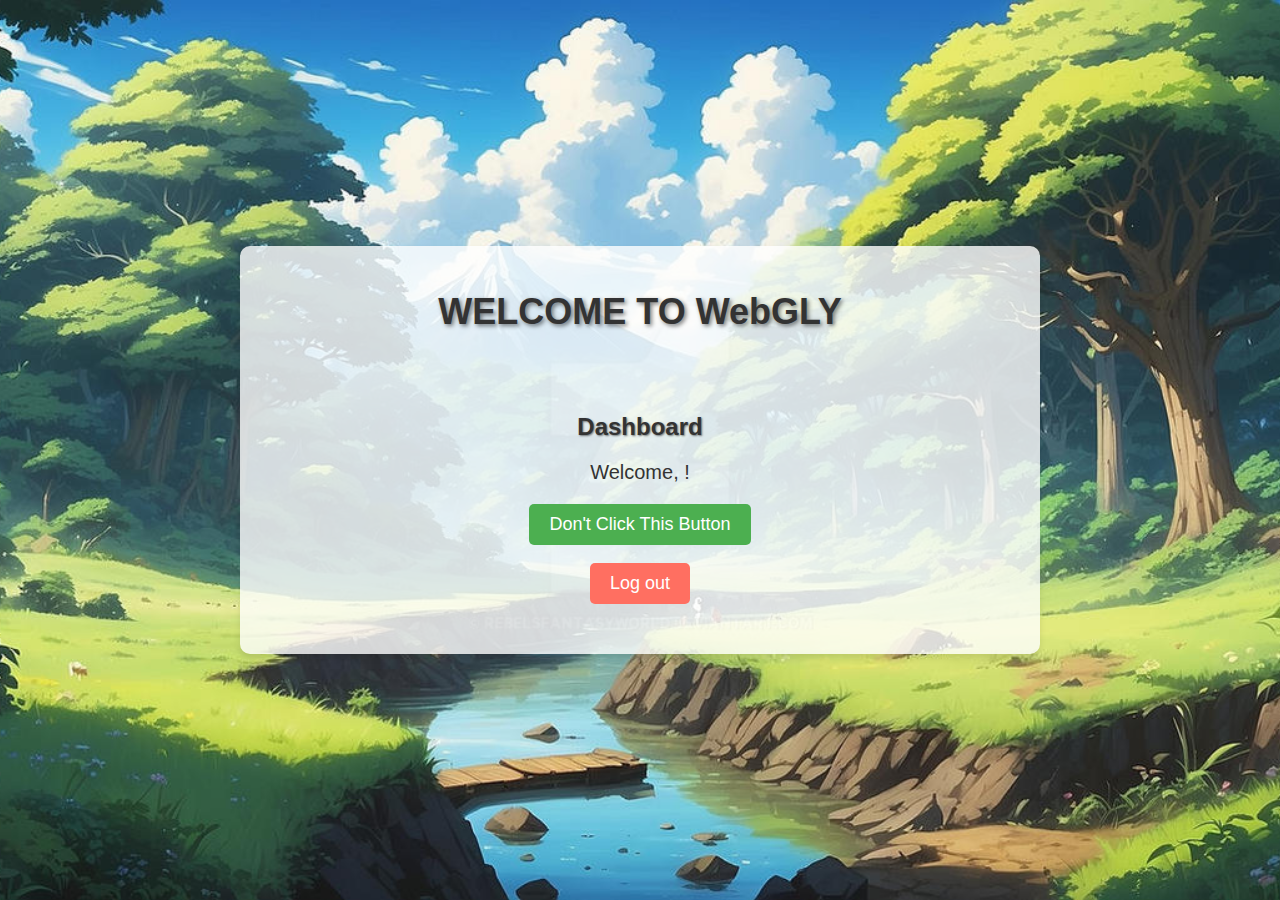
<file: web3/dashboard.html>
<!DOCTYPE html>
<html lang="en">
<head>
    <meta charset="UTF-8">
    <meta name="viewport" content="width=device-width, initial-scale=1.0">
    <title>WebGLY - Dashboard</title>
    <link rel="stylesheet" href="style.css">
    <style>
        body {
            margin: 0;
            padding: 0;
            font-family: Arial, sans-serif;
            background-image: url('background2.jpg');
            background-size: cover;
            background-position: center;
        }

        .container {
            width: 100%;
            max-width: 800px;
            margin: 0 auto;
            padding: 20px;
            box-sizing: border-box;
            text-align: center;
            background-color: rgba(255, 255, 255, 0.8);
            border-radius: 10px;
            box-shadow: 0 4px 6px rgba(0, 0, 0, 0.1);
        }

        .title {
            color: #333;
            font-size: 36px;
            margin-bottom: 30px;
        }

        .dashboard {
            padding: 30px;
        }

        .subtitle {
            color: #333;
            font-size: 24px;
            margin-bottom: 20px;
        }

        .welcome-message {
            color: #333;
            font-size: 20px;
            margin-bottom: 20px;
        }

        .btn-logout {
            display: inline-block;
            background-color: #ff6f61;
            color: #fff;
            border: none;
            border-radius: 5px;
            padding: 10px 20px;
            font-size: 18px;
            cursor: pointer;
            text-decoration: none;
            transition: background-color 0.3s;
        }

        .btn-logout:hover {
            background-color: #f04c3b;
        }

        .dont-click-btn {
            display: inline-block;
            background-color: #4CAF50;
            color: #fff;
            border: none;
            border-radius: 5px;
            padding: 10px 20px;
            font-size: 18px;
            cursor: pointer;
            text-decoration: none;
            transition: background-color 0.3s;
        }

        .dont-click-btn:hover {
            background-color: #45a049;
        }
    </style>
</head>
<body>
    <div class="container">
        <h1 class="title">WELCOME TO WebGLY</h1>
        <div class="dashboard">
            <h2 class="subtitle">Dashboard</h2>
            <p class="welcome-message">Welcome, <span id="username"></span>!</p>
            <button class="dont-click-btn" onclick="dontClick()">Don't Click This Button</button>
            <br><br>
            <a class="btn-logout" href="#" onclick="logout()">Log out</a>
        </div>
    </div>

    <script>
        // Ambil username dari data pengguna yang disimpan
        var userData = JSON.parse(localStorage.getItem("userData"));

        if (userData) {
            document.getElementById("username").innerText = userData.username;
        }

        // Fungsi logout
        function logout() {
            localStorage.removeItem("userData");
            // Redirect ke halaman index setelah logout
            window.location.href = "index.html";
        }

        function dontClick() {
            window.location.href = "video.html";
        }
    </script>
</body>
</html>
</file>
<file: web3/style.css>
/* style.css */
body {
    font-family: Arial, sans-serif;
    text-align: center;
    margin: 0;
    padding: 0;
    background-image: url('background.jpg');
    background-size: cover;
    background-position: center;
    height: 100vh;
    display: flex;
    justify-content: center;
    align-items: center;
}

.container {
    width: 80%;
    max-width: 400px;
}

.title {
    font-size: 3em;
    color: #fff;
    text-shadow: 2px 2px 4px rgba(0, 0, 0, 0.5);
    margin-bottom: 30px;
}

.subtitle {
    font-size: 1.5em;
    color: #000;
    text-shadow: 1px 1px 2px rgba(0, 0, 0, 0.5);
    margin-bottom: 20px;
}

.login-form, .signup-form {
    background-color: rgba(255, 255, 255, 0.7);
    padding: 20px; /* Mengurangi padding */
    border-radius: 10px;
    box-shadow: 0px 0px 20px 0px rgba(0,0,0,0.1);
}

.input-group {
    margin-bottom: 15px; /* Mengurangi jarak antara input dan label */
    text-align: left;
}

.input-group label {
    display: block;
    font-weight: bold;
    margin-bottom: 5px;
}

.input-group input {
    width: 100%;
    padding: 10px;
    border: 1px solid #ccc;
    border-radius: 5px;
    box-sizing: border-box;
}

.password-field {
    position: relative;
}

.password-field input {
    width: calc(100% - 30px);
}

.toggle-password {
    position: absolute;
    top: 50%;
    right: 0;
    transform: translateY(-50%);
    width: 20px;
    height: 20px;
    background: url('eye.png') no-repeat center;
    background-size: contain;
    cursor: pointer;
}

.toggle-password.show-password {
    background: url('eye-off.png') no-repeat center;
    background-size: contain;
}

input[type="submit"] {
    width: 100%;
    padding: 10px;
    border: none;
    border-radius: 5px;
    background-color: #4CAF50;
    color: white;
    cursor: pointer;
}

input[type="submit"]:hover {
    background-color: #45a049;
}

a {
    text-decoration: none;
    color: blue;
}

a:hover {
    text-decoration: underline;
    color: #0044cc;
}
</file>
